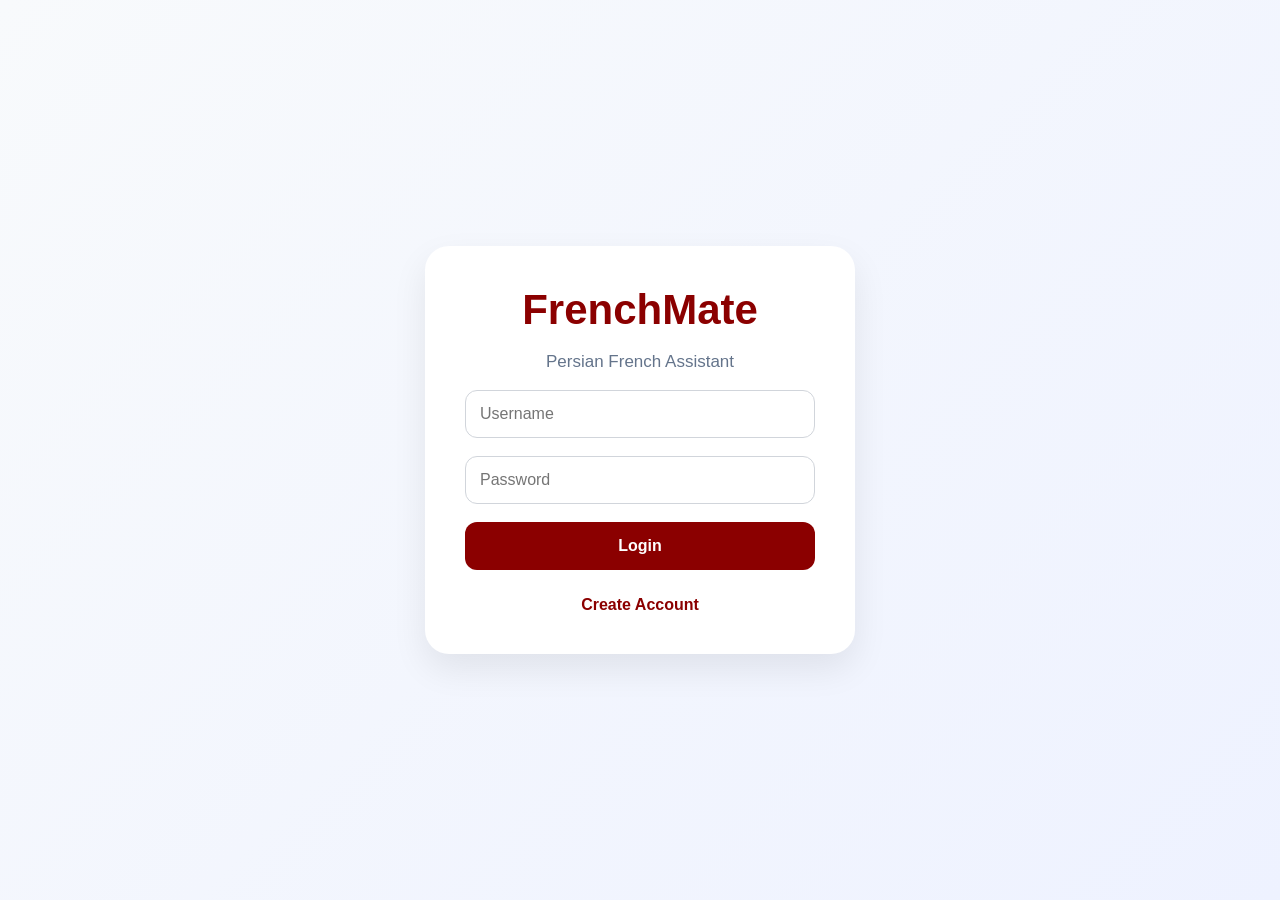
<file: index.html>
<!DOCTYPE html>
<html lang="en">

<head>

<meta charset="UTF-8">

<meta name="viewport"
content="width=device-width, initial-scale=1.0">

<title>FrenchMate Login</title>

<link rel="stylesheet"
href="style.css">

</head>

<body>

<div class="login-box">

<h1>FrenchMate</h1>

<p>
Persian French Assistant
</p>

<input
id="username"
type="text"
placeholder="Username">

<input
id="password"
type="password"
placeholder="Password">
  
<button onclick="login()">
Login
</button>
<a href="signup.html">

Create Account

</a>

</div>

  <script src="app.js"></script>
  
</body>

</html>
</file>
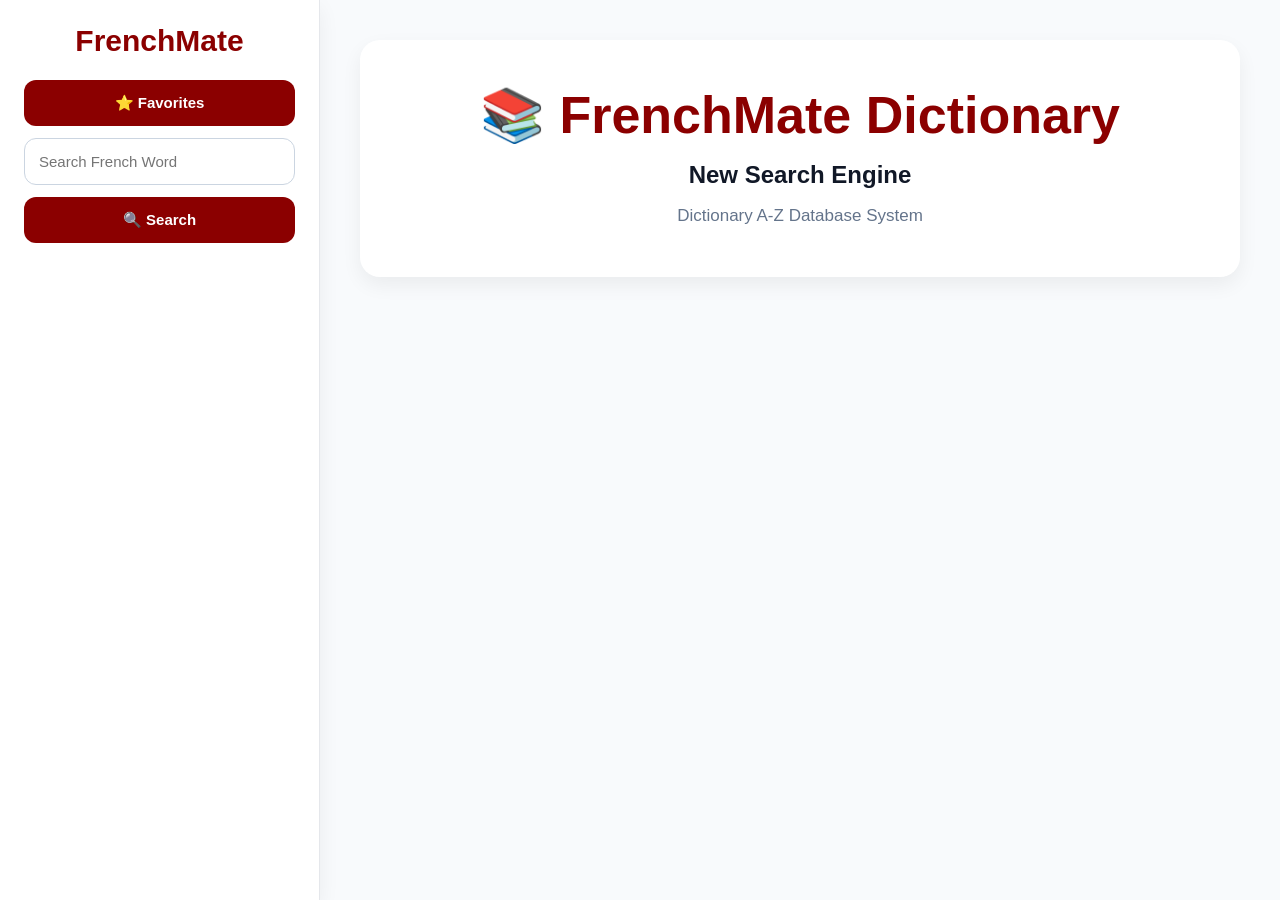
<file: dashboard.html>
<!DOCTYPE html>
<html lang="en">

<head>

<meta charset="UTF-8">
<meta name="viewport" content="width=device-width, initial-scale=1.0">

<title>FrenchMate Dashboard</title>

<link rel="stylesheet" href="style.css">

</head>

<body class="dashboard-page">

<div class="app">

    <aside class="sidebar">

        <h2>FrenchMate</h2>

        <button onclick="showFavorites()">
            ⭐ Favorites
        </button>

        <input
        id="searchWord"
        type="text"
        placeholder="Search French Word"
        oninput="showSuggestions()">

        <div id="suggestions"></div>

        <button onclick="manualSearch()">
            🔍 Search
        </button>

    </aside>

    <main id="content">

        <div class="hero-card">

            <h1>📚 FrenchMate Dictionary</h1>

            <h2>New Search Engine</h2>

            <p>
            Dictionary A-Z Database System
            </p>

        </div>

    </main>

</div>

<div class="bg-shapes">

    <div class="shape blue"></div>
    <div class="shape red"></div>
    <div class="shape white"></div>

    <div class="shape blue"></div>
    <div class="shape red"></div>
    <div class="shape white"></div>

    <div class="shape blue"></div>
    <div class="shape red"></div>
    <div class="shape white"></div>

</div>

<script src="js/engine.js"></script>

<script src="js/loader.js"></script>
<script src="js/search.js"></script>
<script src="js/render.js"></script>
<script src="js/suggestions.js"></script>

<script src="js/favorites.js"></script>
<script src="js/speech.js"></script>
<script src="js/router.js"></script>

<script>

async function manualSearch(){

    const word =
    document
    .getElementById("searchWord")
    .value
    .trim();

    if(!word) return;

    const result =
    await searchWord(word);

    renderWord(result);

}

document
.getElementById("searchWord")
.addEventListener(
"keydown",
async function(e){

    if(e.key === "Enter"){

        await manualSearch();

    }

}
);

</script>
<script src="js/speech.js"></script>
    
</body>
</html>
</file>
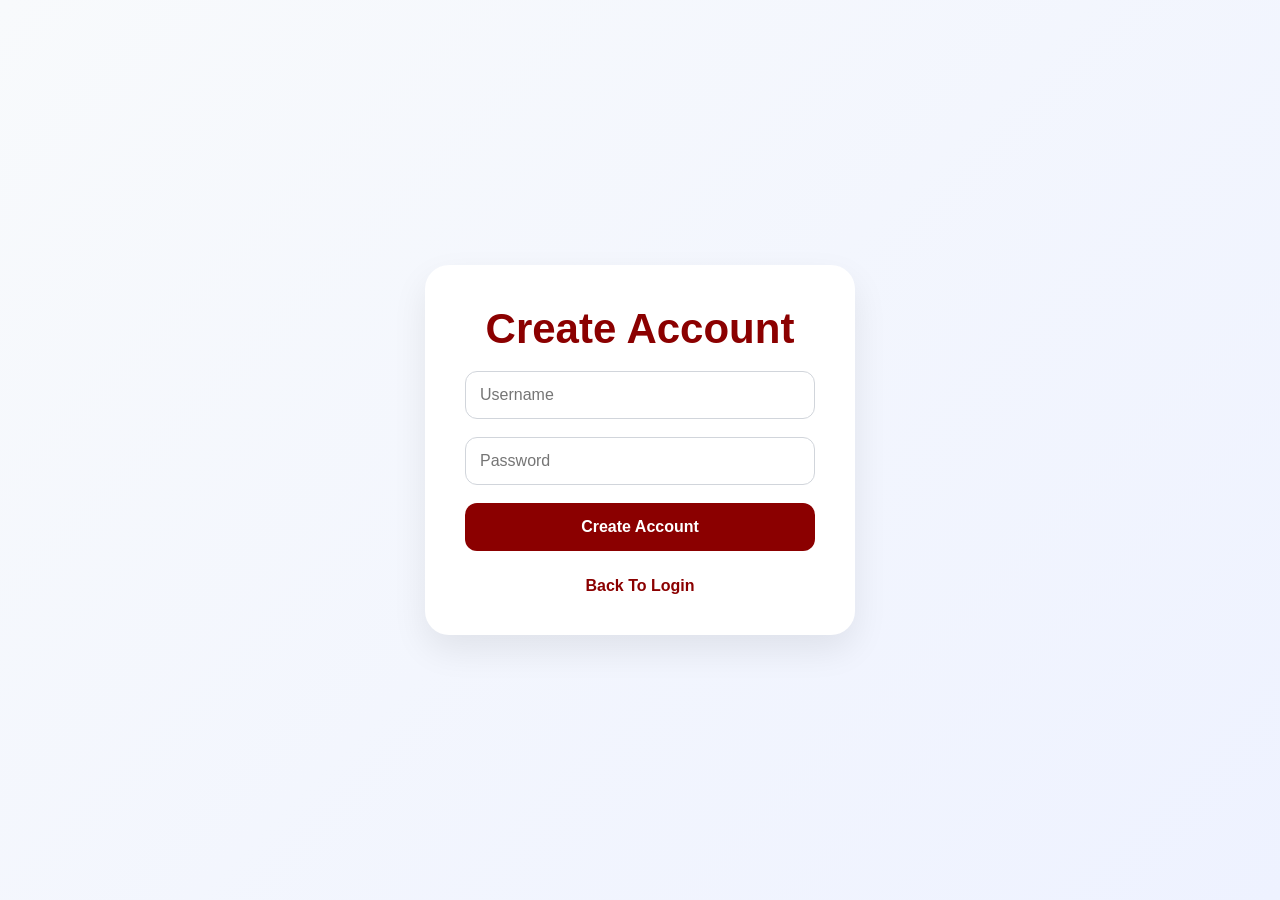
<file: signup.html>
<!DOCTYPE html>
<html lang="en">

<head>

<meta charset="UTF-8">
<meta name="viewport" content="width=device-width, initial-scale=1.0">

<title>FrenchMate Sign Up</title>

<link rel="stylesheet" href="style.css">

</head>

<body>

<div class="login-box">

<h1>Create Account</h1>

<input
id="username"
type="text"
placeholder="Username">

<input
id="password"
type="password"
placeholder="Password">

<button onclick="signup()">
Create Account
</button>

<a href="index.html">
Back To Login
</a>

</div>

<script src="app.js"></script>

</body>

</html>
</file>
<file: style.css>
/* ================================= */
/* RESET */
/* ================================= */

*{
margin:0;
padding:0;
box-sizing:border-box;
font-family:'Segoe UI',sans-serif;
}

html{
scroll-behavior:smooth;
}

body{
background:#f8fafc;
color:#1f2937;
}

/* ================================= */
/* VARIABLES */
/* ================================= */

:root{

--primary:#8B0000;
--primary-dark:#650000;

--blue:#2563eb;

--text:#111827;

--text-light:#64748b;

--border:#e5e7eb;

--card:#ffffff;

--shadow:0 8px 20px rgba(0,0,0,.06);

--radius:20px;

}

/* ================================= */
/* GENERAL */
/* ================================= */

button{

border:none;

cursor:pointer;

transition:.2s;

}

button:hover{

transform:translateY(-2px);

}

a{

text-decoration:none;

color:inherit;

}

img{

max-width:100%;

display:block;

}

ul{

list-style:none;

}
/* ================================= */
/* DASHBOARD LAYOUT */
/* ================================= */

.dashboard-page .app{

display:flex;

height:100vh;

overflow:hidden;

}

/* ================================= */
/* SIDEBAR */
/* ================================= */

.sidebar{

width:320px;

background:var(--card);

border-right:1px solid var(--border);

padding:24px;

display:flex;

flex-direction:column;

gap:12px;

box-shadow:var(--shadow);

overflow-y:auto;

flex-shrink:0;

}

.sidebar h2{

font-size:30px;

font-weight:800;

text-align:center;

margin-bottom:10px;

color:var(--primary);

}

/* ================================= */
/* SEARCH BAR */
/* ================================= */

.sidebar input{

width:100%;

padding:14px;

border:1px solid #cbd5e1;

border-radius:12px;

font-size:15px;

outline:none;

transition:.2s;

}

.sidebar input:focus{

border-color:var(--blue);

box-shadow:0 0 0 4px rgba(37,99,235,.15);

}

/* ================================= */
/* SIDEBAR BUTTONS */
/* ================================= */

.sidebar button{

width:100%;

padding:14px;

background:var(--primary);

color:white;

border-radius:12px;

font-size:15px;

font-weight:700;

}

.sidebar button:hover{

background:var(--primary-dark);

}

/* ================================= */
/* MAIN CONTENT */
/* ================================= */

#content{

flex:1;

padding:40px;

overflow-y:auto;

}
/* ================================= */
/* HERO CARD */
/* ================================= */

.hero-card{

background:var(--card);

border-radius:var(--radius);

padding:45px;

text-align:center;

box-shadow:var(--shadow);

margin-bottom:30px;

}

.hero-card h1{

font-size:52px;

font-weight:800;

color:var(--primary);

margin-bottom:15px;

}

.hero-card h2{

font-size:24px;

font-weight:600;

color:var(--text);

margin-bottom:12px;

}

.hero-card p{

font-size:17px;

color:var(--text-light);

line-height:1.8;

}

/* ================================= */
/* FEATURE CARD */
/* ================================= */

.feature-card{

background:var(--card);

border-radius:18px;

padding:25px;

margin-bottom:20px;

box-shadow:var(--shadow);

transition:.2s;

cursor:pointer;

}

.feature-card:hover{

transform:translateY(-3px);

}

.feature-card h2{

font-size:24px;

margin-bottom:10px;

color:var(--primary);

}

.feature-card p{

font-size:16px;

color:var(--text-light);

line-height:1.8;

}

/* ================================= */
/* SECTION CARD */
/* ================================= */

.section-card{

background:var(--card);

padding:28px;

border-radius:20px;

box-shadow:var(--shadow);

margin-top:28px;

border-top:6px solid var(--primary);
  
}

.section-card h2{

font-size:28px;

margin-bottom:20px;

color:var(--primary);

}

.section-card p{

font-size:17px;

line-height:1.9;

color:var(--text);

}
/* ================================= */
/* WORD HEADER */
/* ================================= */

.header-card{

background:var(--card);

padding:40px;

border-radius:24px;

box-shadow:var(--shadow);

margin-bottom:30px;

text-align:center;

}

.header-card h1{

font-size:72px;

font-weight:800;

color:var(--text);

margin-bottom:18px;

line-height:1;

}

.header-card h1 button{

margin-left:10px;

padding:10px 14px;

font-size:18px;

border-radius:12px;

background:#8B0000;

color:white;

}

.header-card h1 button:hover{

background:#e5e7eb;

}

.header-fa{

font-size:24px;
font-weight:700;
direction:rtl;
text-align:right;
margin-bottom:10px;

}

.header-en{

font-size:18px;
text-align:right;
direction:ltr;
margin-bottom:8px;

}

.header-pronunciation{

font-size:18px;
font-style:italic;
text-align:right;

}


/* ================================= */
/* META */
/* ================================= */

.dictionary-meta{

display:flex;

justify-content:center;

gap:14px;

flex-wrap:wrap;

font-size:15px;

color:#64748b;

}

.dictionary-meta span{

background:#f1f5f9;

padding:8px 14px;

border-radius:999px;

}

/* ================================= */
/* SHORTCUT BAR */
/* ================================= */

.shortcut-card{

display:flex;

justify-content:center;

flex-wrap:wrap;

gap:14px;

margin:30px 0;

}

.shortcut-card button{

background:#8B0000;
color:white;

padding:16px 28px;

font-size:17px;

font-weight:700;

border:none;

border-radius:16px;

cursor:pointer;

transition:.2s;

}

.shortcut-card button:hover{

background:#650000;

transform:translateY(-2px);

}


.shortcut-card a:hover{

background:var(--primary-dark);

transform:translateY(-2px);

}
/* ================================= */
/* DICTIONARY CARD */
/* ================================= */

.dictionary-card{

background:var(--card);

border-radius:22px;

padding:35px;

box-shadow:var(--shadow);

margin-bottom:30px;

border-top:6px solid var(--primary);

}

.dictionary-card h2{

font-size:30px;

margin-bottom:25px;

color:var(--primary);

}

/* ================================= */
/* DICTIONARY ENTRY */
/* ================================= */

.dictionary-entry{

display:flex;

gap:18px;

padding:22px 0;

border-bottom:1px solid var(--border);

}

.dictionary-entry:last-child{

border-bottom:none;

}

.dictionary-number{

min-width:42px;

font-size:22px;

font-weight:800;

color:var(--primary);

text-align:center;

}

.dictionary-content{

flex:1;

}

.dictionary-fr{

font-size:19px;

font-weight:700;

line-height:1.8;

margin-bottom:8px;

color:var(--text);

}

.dictionary-fa{

font-size:17px;

line-height:1.9;

text-align:left;

direction:ltr;

color:#4b5563;

padding-left:4px;

margin-top:6px;

}


/* ================================= */
/* EXAMPLES */
/* ================================= */

.example-item{

padding:20px 0;

border-bottom:1px solid var(--border);

}

.example-item:last-child{

border-bottom:none;

}

.example-fr{

display:flex;

justify-content:space-between;

align-items:center;

gap:12px;

font-size:18px;

font-weight:700;

line-height:1.8;

color:var(--text);

}

.example-fr button{

padding:8px 12px;

border:none;

border-radius:10px;

background:#8B0000;

color:white;

font-size:16px;

cursor:pointer;

transition:.2s;

}

.example-fr button:hover{

background:#650000;

transform:translateY(-2px);

}

.example-fa{

margin-top:6px;

font-size:16px;

text-align:left;

direction:ltr;

color:#6b7280;

padding-left:4px;

}


/* ================================= */
/* LISTS */
/* ================================= */

.section-card ul{

display:flex;

flex-wrap:wrap;

gap:12px;

padding:0;

}

.section-card li{

list-style:none;

}

.section-card li{
margin:10px 0;
}

.section-card li a{

display:inline;

padding:0;

background:none;

border-radius:0;

font-weight:700;

color:#111827;

text-decoration:none;

transition:.2s;

}

.section-card li a:hover{

color:#8B0000;

text-decoration:underline;

}


.section-card li a:hover{

background:#dbeafe;

color:#2563eb;

transform:translateY(-2px);

}
/* ================================= */
/* FAVORITE BUTTON */
/* ================================= */

#favoriteBtn{

background:#fbbf24;

color:#111827;

transition:.2s;

}

#favoriteBtn:hover{

background:#f59e0b;

}

/* ================================= */
/* AUTOCOMPLETE */
/* ================================= */

#suggestions{

display:none;

flex-direction:column;

gap:6px;

margin-top:8px;

max-height:260px;

overflow-y:auto;

border-radius:14px;

}

.suggestion{

background:white;

padding:12px 14px;

border:1px solid var(--border);

border-radius:12px;

cursor:pointer;

font-weight:600;

transition:.15s;

}

.suggestion:hover{

background:#eff6ff;

border-color:#93c5fd;

}

/* ================================= */
/* FLOATING BACKGROUND */
/* ================================= */

.bg-shapes{

position:fixed;

top:0;

left:0;

width:100%;

height:100%;

overflow:hidden;

pointer-events:none;

z-index:-1;

}

.shape{

position:absolute;

bottom:-120px;

border-radius:20px;

opacity:.08;

animation:floatUp linear infinite;

}

.blue{

background:#2563eb;

}

.red{

background:#ef4444;

}

.white{

background:#cbd5e1;

}

@keyframes floatUp{

0%{

transform:translateY(0) rotate(0deg);

}

100%{

transform:translateY(-120vh) rotate(360deg);

}

}

/* ================================= */
/* RESPONSIVE */
/* ================================= */

@media(max-width:900px){

.dashboard-page .app{

flex-direction:column;

}

.sidebar{

width:100%;

border-right:none;

border-bottom:1px solid var(--border);

}

#content{

padding:20px;

}

.header-card h1{

font-size:46px;

}

.hero-card h1{

font-size:38px;

}

.dictionary-entry{

flex-direction:column;

}

.dictionary-number{

text-align:left;

}

.shortcut-card{

justify-content:flex-start;

}

}

/* ================================= */
/* LOGIN PAGE */
/* ================================= */

body:not(.dashboard-page){

display:flex;
justify-content:center;
align-items:center;
min-height:100vh;

background:linear-gradient(135deg,#f8fafc,#eef2ff);

}

.login-box{

width:430px;

background:#fff;

padding:40px;

border-radius:24px;

box-shadow:0 15px 35px rgba(0,0,0,.08);

display:flex;

flex-direction:column;

gap:18px;

}

.login-box h1{

font-size:42px;

font-weight:800;

color:#8B0000;

text-align:center;

}

.login-box p{

text-align:center;

color:#64748b;

font-size:17px;

}

.login-box input{

width:100%;

padding:14px;

border:1px solid #d1d5db;

border-radius:12px;

font-size:16px;

outline:none;

}

.login-box input:focus{

border-color:#2563eb;

box-shadow:0 0 0 4px rgba(37,99,235,.15);

}

.login-box button{

width:100%;

padding:15px;

background:#8B0000;

color:#fff;

border:none;

border-radius:12px;

font-size:16px;

font-weight:700;

cursor:pointer;

transition:.2s;

}

.login-box button:hover{

background:#650000;

transform:translateY(-2px);

}

.login-box a{

text-align:center;

color:#8B0000;

font-weight:700;

margin-top:8px;

}
.home-btn{

background:#8B0000;
color:white;

padding:12px 22px;

font-size:16px;
font-weight:700;

border:none;
border-radius:14px;

margin-bottom:20px;

cursor:pointer;

transition:.2s;

}

.home-btn:hover{

background:#650000;

transform:translateY(-2px);

}
</file>
